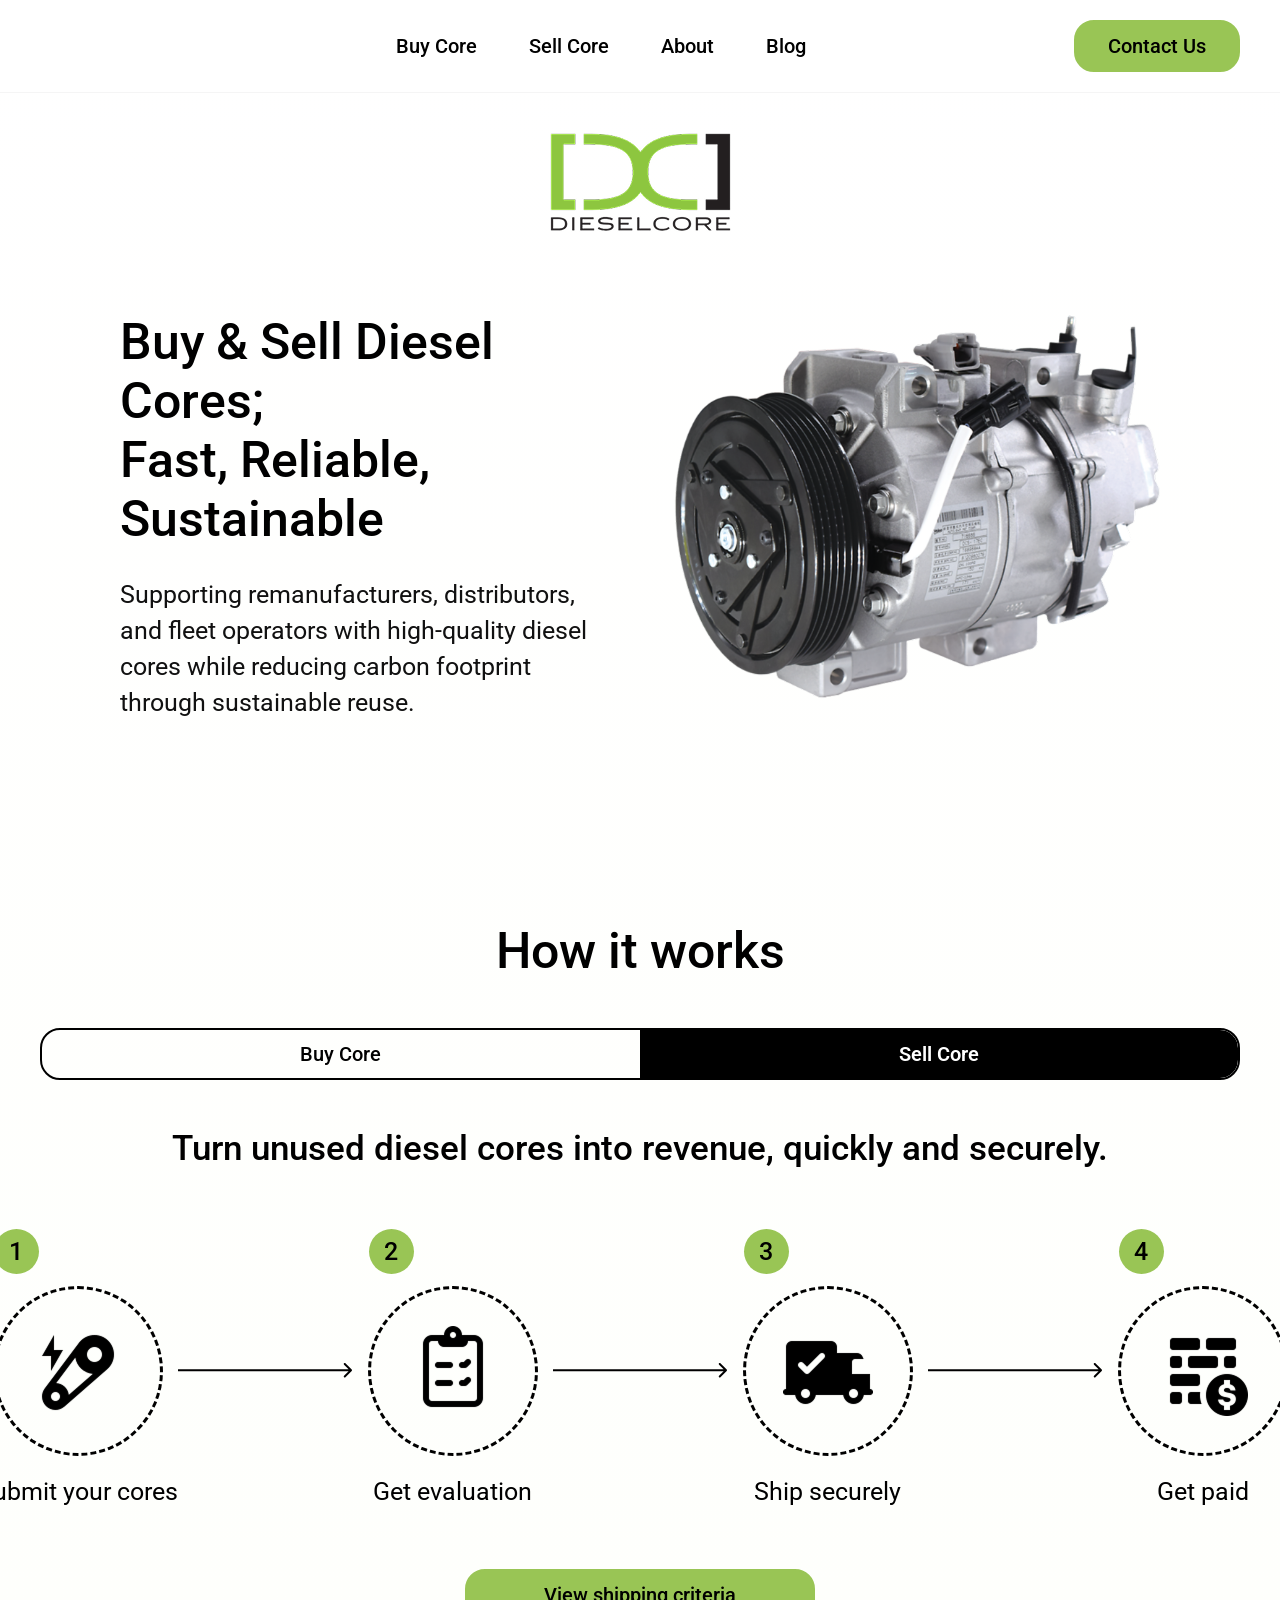
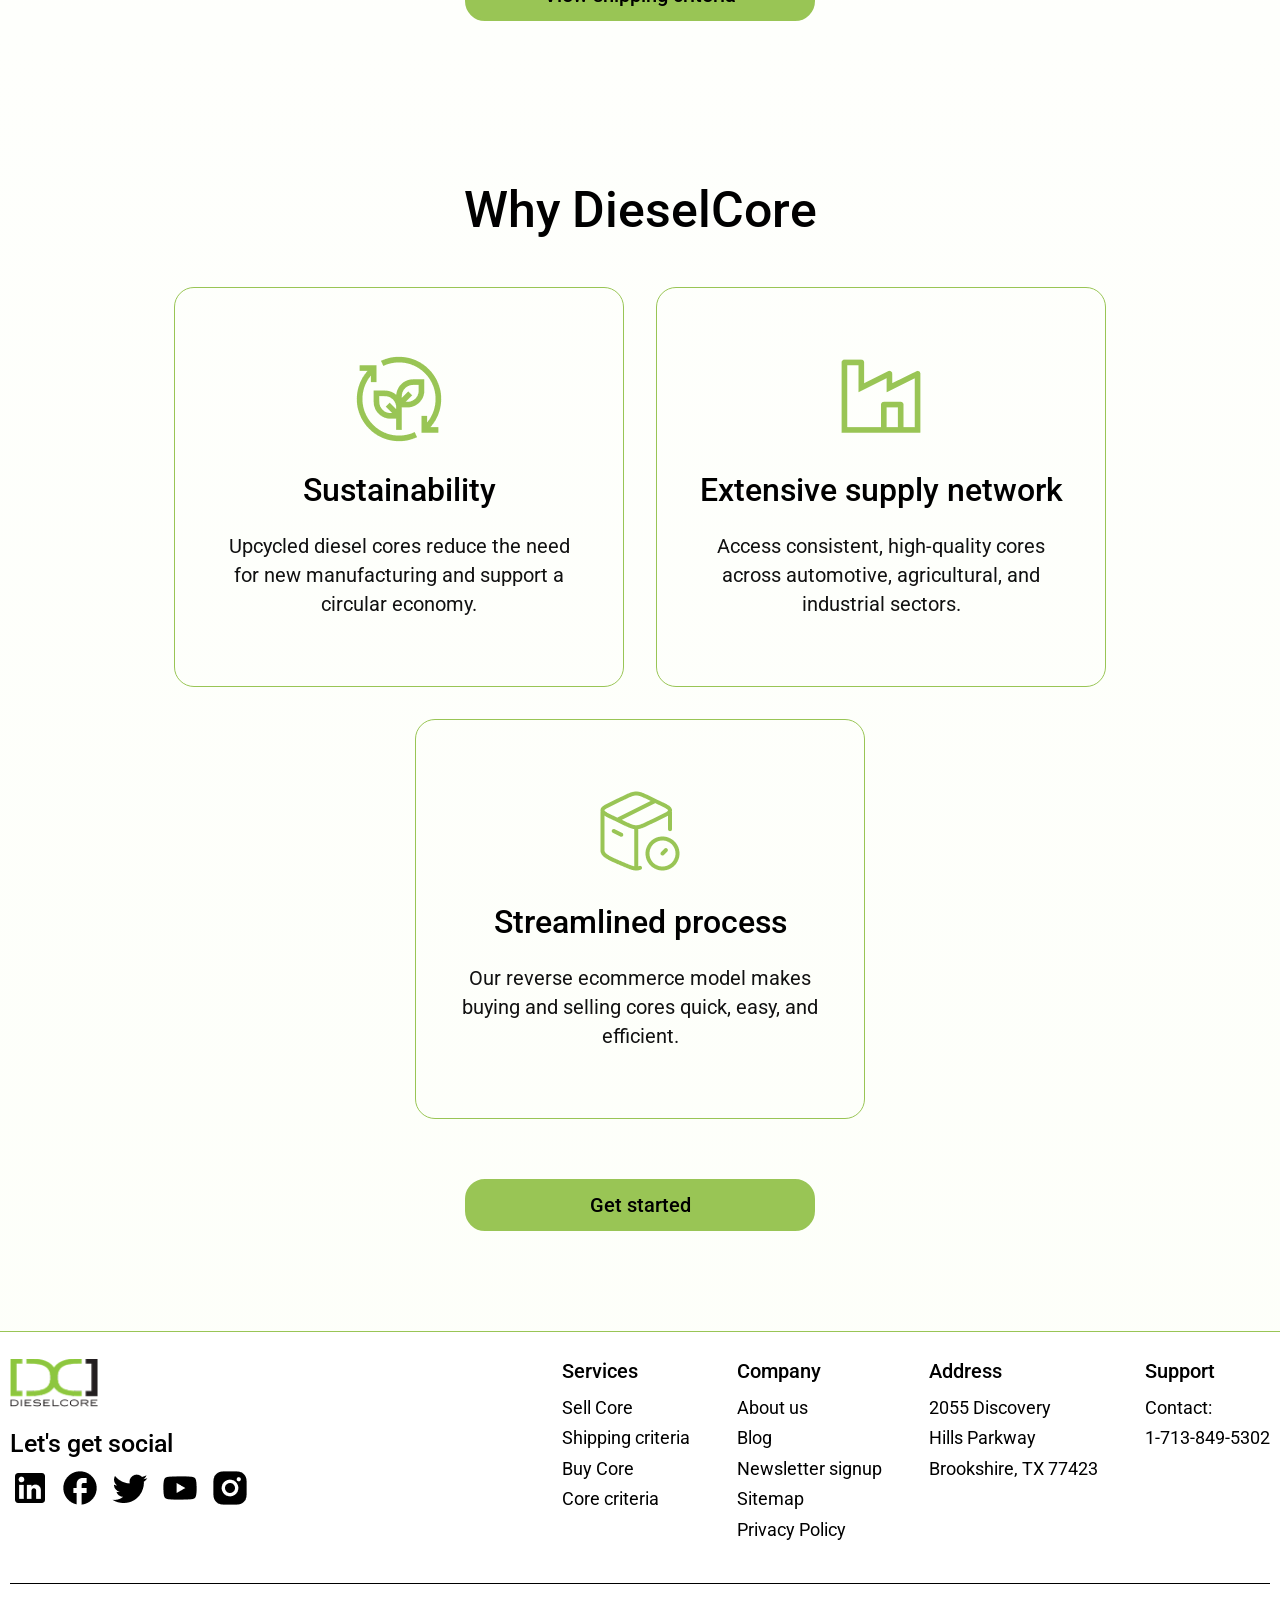
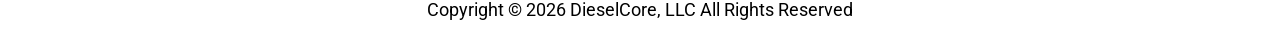
<file: dieselcore-sample/index.html>
<!DOCTYPE html>
<html lang="en">

<head>
  <meta charset="UTF-8" />
  <meta name="viewport" content="width=device-width, initial-scale=1.0" />
  <title>DieselCore - Buy & Sell Diesel Cores</title>
  <link rel="preconnect" href="https://fonts.googleapis.com" />
  <link rel="preconnect" href="https://fonts.gstatic.com" crossorigin />
  <link href="https://fonts.googleapis.com/css2?family=Roboto:wght@400;500;600&display=swap" rel="stylesheet" />
  <link rel="icon" type="image/png" href="logo.png" />
  <link rel="stylesheet" href="styles.css" />
</head>

<body>

  <!-- ═══════════════ NAV ═══════════════ -->
  <nav>
    <a class="nav-logo" href="#">
      <img src="logo.png" alt="DieselCore" />
    </a>
    <ul class="nav-links">
      <li><a href="#how-it-works">Buy Core</a></li>
      <li><a href="#how-it-works">Sell Core</a></li>
      <li><a href="#about">About</a></li>
      <li><a href="#blog">Blog</a></li>
    </ul>
    <button class="btn-contact" onclick="scrollToContact()">Contact Us</button>
    <button class="nav-hamburger" id="nav-hamburger" onclick="toggleMobileNav()" aria-label="Open menu">
      <span></span>
      <span></span>
      <span></span>
    </button>
  </nav>

  <!-- ═══════════════ MOBILE NAV ═══════════════ -->
  <div class="mobile-nav" id="mobile-nav">
    <ul class="mobile-nav-links">
      <li><a href="#how-it-works" onclick="closeMobileNav()">Buy Core</a></li>
      <li><a href="#how-it-works" onclick="closeMobileNav()">Sell Core</a></li>
      <li><a href="#about" onclick="closeMobileNav()">About</a></li>
      <li><a href="#blog" onclick="closeMobileNav()">Blog</a></li>
    </ul>
    <button class="btn-contact" onclick="scrollToContact(); closeMobileNav()">Contact Us</button>
  </div>

  <!-- ═══════════════ LOGO CENTRED ═══════════════ -->
  <div class="hero-brand-centered fade-in">
    <img src="logo.png" alt="DieselCore Logo" />
  </div>

  <!-- ═══════════════ HERO ═══════════════ -->
  <section class="hero">
    <div class="hero-left">
      <h1 class="hero-headline fade-in fade-in-d1">
        Buy &amp; Sell Diesel Cores;<br />Fast, Reliable, Sustainable
      </h1>
      <p class="hero-sub fade-in fade-in-d2">
        Supporting remanufacturers, distributors, and fleet operators with high-quality diesel cores while reducing
        carbon footprint through sustainable reuse.
      </p>
    </div>
    <div class="hero-right fade-in fade-in-d3">
      <img src="hero-part.png" alt="Diesel engine core" />
    </div>
  </section>

  <!-- ═══════════════ HOW IT WORKS ═══════════════ -->
  <section class="section-how" id="how-it-works">
    <h2 class="section-title">How it works</h2>

    <div class="tab-toggle-wrap">
      <div class="tab-toggle">
        <button class="tab-btn buy" id="tab-buy" onclick="switchTab('buy')">Buy Core</button>
        <button class="tab-btn sell active" id="tab-sell" onclick="switchTab('sell')">Sell Core</button>
      </div>
    </div>

    <!-- ── Sell Panel ── -->
    <div class="tab-panel active" id="panel-sell">
      <p class="tab-tagline">Turn unused diesel cores into revenue, quickly and securely.</p>
      <div class="steps">

        <div class="step">
          <div class="step-number-wrap">
            <span>1</span>
          </div>
          <div class="step-icon-circle">
            <img src="Automotive Generator.png" alt="Submit cores" />
          </div>
          <p class="step-label">Submit your cores</p>
        </div>

        <div class="step-connector">
          <svg width="177" height="15" viewBox="0 0 177 15" fill="none" xmlns="http://www.w3.org/2000/svg">
            <path
              d="M175.719 8.07112C176.109 7.6806 176.109 7.04743 175.719 6.65691L169.355 0.292946C168.964 -0.0975785 168.331 -0.0975785 167.94 0.292946C167.55 0.68347 167.55 1.31664 167.94 1.70716L173.597 7.36401L167.94 13.0209C167.55 13.4114 167.55 14.0446 167.94 14.4351C168.331 14.8256 168.964 14.8256 169.355 14.4351L175.719 8.07112ZM0 7.36401V8.36401H175.011V7.36401V6.36401H0V7.36401Z"
              fill="black" />
          </svg>
        </div>

        <div class="step">
          <div class="step-number-wrap">
            <span>2</span>
          </div>
          <div class="step-icon-circle">
            <img src="Evaluation.png" alt="Get evaluation" />
          </div>
          <p class="step-label">Get evaluation</p>
        </div>

        <div class="step-connector">
          <svg width="177" height="15" viewBox="0 0 177 15" fill="none" xmlns="http://www.w3.org/2000/svg">
            <path
              d="M175.719 8.07112C176.109 7.6806 176.109 7.04743 175.719 6.65691L169.355 0.292946C168.964 -0.0975785 168.331 -0.0975785 167.94 0.292946C167.55 0.68347 167.55 1.31664 167.94 1.70716L173.597 7.36401L167.94 13.0209C167.55 13.4114 167.55 14.0446 167.94 14.4351C168.331 14.8256 168.964 14.8256 169.355 14.4351L175.719 8.07112ZM0 7.36401V8.36401H175.011V7.36401V6.36401H0V7.36401Z"
              fill="black" />
          </svg>
        </div>

        <div class="step">
          <div class="step-number-wrap">
            <span>3</span>
          </div>
          <div class="step-icon-circle">
            <img src="Shipped.png" alt="Ship securely" />
          </div>
          <p class="step-label">Ship securely</p>
        </div>

        <div class="step-connector">
          <svg width="177" height="15" viewBox="0 0 177 15" fill="none" xmlns="http://www.w3.org/2000/svg">
            <path
              d="M175.719 8.07112C176.109 7.6806 176.109 7.04743 175.719 6.65691L169.355 0.292946C168.964 -0.0975785 168.331 -0.0975785 167.94 0.292946C167.55 0.68347 167.55 1.31664 167.94 1.70716L173.597 7.36401L167.94 13.0209C167.55 13.4114 167.55 14.0446 167.94 14.4351C168.331 14.8256 168.964 14.8256 169.355 14.4351L175.719 8.07112ZM0 7.36401V8.36401H175.011V7.36401V6.36401H0V7.36401Z"
              fill="black" />
          </svg>
        </div>

        <div class="step">
          <div class="step-number-wrap">
            <span>4</span>
          </div>
          <div class="step-icon-circle">
            <img src="Pay Wall.png" alt="Get paid" />
          </div>
          <p class="step-label">Get paid</p>
        </div>

      </div>
      <button class="btn-green">View shipping criteria</button>
    </div>

    <!-- ── Buy Panel ── -->
    <div class="tab-panel" id="panel-buy">
      <p class="tab-tagline">Source high-level diesel cores at the value you need.</p>
      <div class="steps">

        <div class="step">
          <div class="step-number-wrap">
            <span>1</span>
          </div>
          <div class="step-icon-circle">
            <img src="Present to All.png" alt="Share requirements" />
          </div>
          <p class="step-label">Share requirements</p>
        </div>

        <div class="step-connector">
          <svg width="177" height="15" viewBox="0 0 177 15" fill="none" xmlns="http://www.w3.org/2000/svg">
            <path
              d="M175.719 8.07112C176.109 7.6806 176.109 7.04743 175.719 6.65691L169.355 0.292946C168.964 -0.0975785 168.331 -0.0975785 167.94 0.292946C167.55 0.68347 167.55 1.31664 167.94 1.70716L173.597 7.36401L167.94 13.0209C167.55 13.4114 167.55 14.0446 167.94 14.4351C168.331 14.8256 168.964 14.8256 169.355 14.4351L175.719 8.07112ZM0 7.36401V8.36401H175.011V7.36401V6.36401H0V7.36401Z"
              fill="black" />
          </svg>
        </div>

        <div class="step">
          <div class="step-number-wrap">
            <span>2</span>
          </div>
          <div class="step-icon-circle">
            <img src="Warehouse.png" alt="We match inventory" />
          </div>
          <p class="step-label">We match inventory</p>
        </div>

        <div class="step-connector">
          <svg width="177" height="15" viewBox="0 0 177 15" fill="none" xmlns="http://www.w3.org/2000/svg">
            <path
              d="M175.719 8.07112C176.109 7.6806 176.109 7.04743 175.719 6.65691L169.355 0.292946C168.964 -0.0975785 168.331 -0.0975785 167.94 0.292946C167.55 0.68347 167.55 1.31664 167.94 1.70716L173.597 7.36401L167.94 13.0209C167.55 13.4114 167.55 14.0446 167.94 14.4351C168.331 14.8256 168.964 14.8256 169.355 14.4351L175.719 8.07112ZM0 7.36401V8.36401H175.011V7.36401V6.36401H0V7.36401Z"
              fill="black" />
          </svg>
        </div>

        <div class="step">
          <div class="step-number-wrap">
            <span>3</span>
          </div>
          <div class="step-icon-circle">
            <img src="Fast Cart.png" alt="Fast fulfillment" />
          </div>
          <p class="step-label">Fast fulfillment</p>
        </div>

        <div class="step-connector">
          <svg width="177" height="15" viewBox="0 0 177 15" fill="none" xmlns="http://www.w3.org/2000/svg">
            <path
              d="M175.719 8.07112C176.109 7.6806 176.109 7.04743 175.719 6.65691L169.355 0.292946C168.964 -0.0975785 168.331 -0.0975785 167.94 0.292946C167.55 0.68347 167.55 1.31664 167.94 1.70716L173.597 7.36401L167.94 13.0209C167.55 13.4114 167.55 14.0446 167.94 14.4351C168.331 14.8256 168.964 14.8256 169.355 14.4351L175.719 8.07112ZM0 7.36401V8.36401H175.011V7.36401V6.36401H0V7.36401Z"
              fill="black" />
          </svg>
        </div>

        <div class="step">
          <div class="step-number-wrap">
            <span>4</span>
          </div>
          <div class="step-icon-circle">
            <img src="Trolley.png" alt="Delivered to you" />
          </div>
          <p class="step-label">Delivered to you</p>
        </div>

      </div>
      <button class="btn-green">View core criteria</button>
    </div>

  </section>

  <!-- ═══════════════ WHY DIESELCORE ═══════════════ -->
  <section class="section-why" id="about">
    <h2 class="section-title">Why DieselCore</h2>

    <div class="why-cards">
      <div class="why-card">
        <img src="carbon_sustainability.png" alt="Sustainability icon" />
        <div class="why-card-body">
          <p class="why-card-title">Sustainability</p>
          <p class="why-card-desc">Upcycled diesel cores reduce the need for new manufacturing and support a circular
            economy.</p>
        </div>
      </div>
      <div class="why-card">
        <img src="carbon_industry.png" alt="Industry icon" />
        <div class="why-card-body">
          <p class="why-card-title">Extensive supply network</p>
          <p class="why-card-desc">Access consistent, high-quality cores across automotive, agricultural, and industrial
            sectors.</p>
        </div>
      </div>
      <div class="why-card">
        <img src="package-process.png" alt="Process icon" />
        <div class="why-card-body">
          <p class="why-card-title">Streamlined process</p>
          <p class="why-card-desc">Our reverse ecommerce model makes buying and selling cores quick, easy, and
            efficient.</p>
        </div>
      </div>
    </div>

    <button class="btn-green" id="contact">Get started</button>
  </section>

  <!-- ═══════════════ FOOTER ═══════════════ -->
  <footer id="blog">
    <div class="footer-main">

      <!-- Left: Logo + Social -->
      <div class="footer-brand">
        <img class="footer-brand-logo" src="logo.png" alt="DieselCore" />
        <div class="footer-social">
          <p class="footer-social-title">Let's get social</p>
          <div class="footer-social-icons">
            <img src="mdi_linkedin.png" alt="LinkedIn" />
            <img src="ic_baseline-facebook.png" alt="Facebook" />
            <img src="mdi_twitter.png" alt="Twitter" />
            <img src="mdi_youtube.png" alt="YouTube" />
            <img src="ri_instagram-fill.png" alt="Instagram" />
          </div>
        </div>
      </div>

      <!-- Right: Link columns -->
      <div class="footer-cols">
        <div class="footer-col">
          <p class="footer-col-title">Services</p>
          <div class="footer-col-links">
            <p>Sell Core</p>
            <p>Shipping criteria</p>
            <p>Buy Core</p>
            <p>Core criteria</p>
          </div>
        </div>
        <div class="footer-col">
          <p class="footer-col-title">Company</p>
          <div class="footer-col-links">
            <p>About us</p>
            <p>Blog</p>
            <p>Newsletter signup</p>
            <p>Sitemap</p>
            <p>Privacy Policy</p>
          </div>
        </div>
        <div class="footer-col">
          <p class="footer-col-title">Address</p>
          <div class="footer-col-links">
            <p>2055 Discovery<br />Hills Parkway<br />Brookshire, TX 77423</p>
          </div>
        </div>
        <div class="footer-col">
          <p class="footer-col-title">Support</p>
          <div class="footer-col-links">
            <p>Contact:</p>
            <p>1-713-849-5302</p>
          </div>
        </div>
      </div>

    </div>

    <!-- Bottom bar -->
    <div class="footer-bottom">
      <p class="footer-copy">Copyright © 2026 DieselCore, LLC All Rights Reserved</p>
    </div>
  </footer>

  <script src="script.js"></script>
</body>

</html>
</file>
<file: dieselcore-sample/styles.css>
*,
*::before,
*::after {
  box-sizing: border-box;
  margin: 0;
  padding: 0;
}

:root {
  --green: #99c555;
  --black: #000;
  --white: #fff;
  --font: 'Roboto', sans-serif;
  --max-w: 1663px;
}

html {
  scroll-behavior: smooth;
  min-height: 100%;
}

body {
  font-family: var(--font);
  background: linear-gradient(to bottom, #ffffff, #fdfff9) no-repeat;
  background-size: 100% 100%;
  min-height: 100vh;
  color: var(--black);
  overflow-x: hidden;
}

/* ─── NAV ─────────────────────────────────────────────── */
nav {
  display: flex;
  align-items: center;
  justify-content: space-between;
  padding: 20px 40px;
  position: sticky;
  top: 0;
  background: rgba(255, 255, 255, 0.95);
  backdrop-filter: blur(6px);
  z-index: 100;
  border-bottom: 1px solid rgba(0, 0, 0, 0.04);
}

.nav-logo img {
  height: 48px;
  display: block;
  opacity: 0;
  transform: translateY(5px);
  transition: opacity 0.35s ease, transform 0.35s ease;
}

.nav-logo img.nav-logo--visible {
  opacity: 1;
  transform: translateY(0);
}

.nav-links {
  display: flex;
  align-items: center;
  gap: 8px;
  list-style: none;
}

.nav-links a {
  font-size: 20px;
  font-weight: 500;
  color: var(--black);
  text-decoration: none;
  padding: 10px 22px;
  border-radius: 8px;
  position: relative;
  transition: color 0.22s;
}

/* Animated underline: slides in from left on hover */
.nav-links a::after {
  content: '';
  position: absolute;
  left: 22px;
  right: 22px;
  bottom: 4px;
  height: 2px;
  background: var(--green);
  transform: scaleX(0);
  transform-origin: left center;
  transition: transform 0.25s cubic-bezier(0.4, 0, 0.2, 1);
  border-radius: 2px;
}

.nav-links a:hover {
  color: var(--black);
}

.nav-links a:hover::after {
  transform: scaleX(1);
}

.btn-contact {
  background: var(--green);
  color: var(--black);
  font-size: 20px;
  font-weight: 500;
  font-family: var(--font);
  border: 2px solid var(--green);
  border-radius: 20px;
  padding: 12px 32px;
  cursor: pointer;
  white-space: nowrap;
  transition: background 0.25s cubic-bezier(0.4, 0, 0.2, 1),
              color 0.25s cubic-bezier(0.4, 0, 0.2, 1),
              border-color 0.25s cubic-bezier(0.4, 0, 0.2, 1),
              transform 0.15s;
}

.btn-contact:hover {
  background: var(--black);
  color: var(--white);
  border-color: var(--black);
  transform: translateY(-1px);
}

.btn-contact:active {
  transform: translateY(0) scale(0.98);
}

/* ─── HERO BRAND (centred above hero) ────────────────── */
.hero-brand-centered {
  display: flex;
  justify-content: center;
  align-items: center;
  padding: 40px 0 0;
}

.hero-brand-centered img {
  height: 99px;
  display: block;
}

/* ─── HERO ────────────────────────────────────────────── */
.hero {
  max-width: var(--max-w);
  margin: 0 auto;
  padding: 40px 120px 80px;
  display: grid;
  grid-template-columns: 1fr 1fr;
  align-items: center;
  gap: 60px;
}

.hero-headline {
  font-size: 50px;
  font-weight: 500;
  line-height: 1.18;
  margin-bottom: 28px;
}

.hero-sub {
  font-size: 25px;
  font-weight: 400;
  line-height: 1.45;
  max-width: 700px;
  color: #111;
}

.hero-right {
  display: flex;
  align-items: center;
  justify-content: center;
}

.hero-right img {
  width: 100%;
  max-width: 678px;
  object-fit: contain;
  display: block;
}

/* ─── HOW IT WORKS ────────────────────────────────────── */
.section-how {
  padding: 80px 40px;
  text-align: center;
}

.section-title {
  font-size: 50px;
  font-weight: 500;
  margin-bottom: 48px;
}

/* Tab Toggle */
.tab-toggle-wrap {
  display: flex;
  justify-content: center;
}

.tab-toggle {
  display: inline-flex;
  border: 2px solid var(--black);
  border-radius: 20px;
  overflow: hidden;
  margin-bottom: 48px;
  width: 100%;
  max-width: 1400px;
}

.tab-btn {
  flex: 1;
  font-size: 20px;
  font-weight: 500;
  font-family: var(--font);
  padding: 12px 20px;
  border: none;
  background: transparent;
  cursor: pointer;
  transition: background 0.2s, color 0.2s;
  white-space: nowrap;
}

.tab-btn.buy {
  border-radius: 18px 0 0 18px;
  border-right: 1px solid var(--black);
}

.tab-btn.sell {
  border-radius: 0 18px 18px 0;
}

.tab-btn.active {
  background: var(--black);
  color: var(--white);
  font-weight: 600;
}

/* Tab panels */
.tab-panel {
  display: none;
}

.tab-panel.active {
  display: block;
}

.tab-tagline {
  font-size: 35px;
  font-weight: 500;
  margin-bottom: 60px;
}

/* Steps */
.steps {
  display: flex;
  align-items: flex-start;
  justify-content: center;
  gap: 0;
  max-width: 1400px;
  margin: 0 auto 60px;
  position: relative;
}

.step {
  display: flex;
  flex-direction: column;
  align-items: center;
  gap: 20px;
  width: 200px;
  flex-shrink: 0;
}

.step-number-wrap {
  width: 45px;
  height: 45px;
  margin-bottom: -8px;
  align-self: flex-start;
  margin-left: 16px;
  border-radius: 50%;
  display: flex;
  align-items: center;
  justify-content: center;
  flex-shrink: 0;
}

.step-number-wrap { background: var(--green); }

.step-number-wrap span {
  font-size: 25px;
  font-weight: 500;
  line-height: 1;
  color: var(--black);
}

.step-icon-circle {
  width: 170px;
  height: 170px;
  border: 3px dashed var(--black);
  border-radius: 50%;
  display: flex;
  align-items: center;
  justify-content: center;
  padding: 10px;
  flex-shrink: 0;
}

.step-icon-circle img {
  width: 90px;
  height: 90px;
  object-fit: contain;
}

.step-label {
  font-size: 25px;
  font-weight: 400;
  text-align: center;
  line-height: 1.3;
}

.step-connector {
  display: flex;
  align-items: center;
  padding-top: 134px;
  flex-shrink: 0;
}

.step-connector svg {
  width: 175.01px;
  height: auto;
  display: block;
}

.btn-green {
  background: var(--green);
  color: var(--black);
  font-size: 20px;
  font-weight: 500;
  font-family: var(--font);
  border: 2px solid var(--green);
  border-radius: 20px;
  padding: 12px 32px;
  cursor: pointer;
  width: 350px;
  display: inline-block;
  text-align: center;
  transition: background 0.25s cubic-bezier(0.4, 0, 0.2, 1),
              color 0.25s cubic-bezier(0.4, 0, 0.2, 1),
              border-color 0.25s cubic-bezier(0.4, 0, 0.2, 1),
              transform 0.15s;
}

.btn-green:hover {
  background: var(--black);
  color: var(--white);
  border-color: var(--black);
  transform: translateY(-2px);
}

.btn-green:active {
  transform: translateY(0) scale(0.98);
}

/* ─── WHY DIESELCORE ──────────────────────────────────── */
.section-why {
  padding: 80px 40px 100px;
  text-align: center;
}

.why-cards {
  display: flex;
  justify-content: center;
  gap: 32px;
  max-width: 1600px;
  margin: 0 auto 60px;
  flex-wrap: wrap;
}

.why-card {
  border: 1px solid var(--green);
  border-radius: 20px;
  width: 450px;
  height: 400px;
  display: flex;
  flex-direction: column;
  align-items: center;
  justify-content: center;
  gap: 27px;
  padding: 32px 40px;
  text-align: center;
  flex-shrink: 0;
  transition: box-shadow 0.2s, transform 0.18s;
}

.why-card img {
  width: 90px;
  height: 90px;
  object-fit: contain;
  display: block;
}

.why-card-body {
  display: flex;
  flex-direction: column;
  gap: 23px;
  width: 100%;
}

.why-card-title {
  font-size: 32px;
  font-weight: 500;
  line-height: 1.2;
}

.why-card-desc {
  font-size: 20px;
  font-weight: 400;
  line-height: 1.45;
  color: #111;
}

/* ─── FOOTER ──────────────────────────────────────────── */
footer {
  border-top: 1px solid var(--green);
  background: var(--white);
  display: flex;
  flex-direction: column;
  align-items: center;
  gap: 38px;
  padding: 27px 10px 10px;
}

.footer-main {
  display: flex;
  align-items: flex-start;
  justify-content: space-between;
  width: 100%;
  max-width: var(--max-w);
}

.footer-brand {
  display: flex;
  flex-direction: column;
  gap: 22px;
  width: 240px;
  flex-shrink: 0;
}

.footer-brand-logo {
  height: 48px;
  width: 88px;
  object-fit: cover;
  display: block;
}

.footer-social {
  display: flex;
  flex-direction: column;
  gap: 10px;
  width: 100%;
}

.footer-social-title {
  font-size: 25px;
  font-weight: 500;
  color: var(--black);
}

.footer-social-icons {
  display: flex;
  gap: 10px;
  align-items: center;
}

.footer-social-icons img {
  width: 40px;
  height: 40px;
  display: block;
}

.footer-cols {
  display: flex;
  gap: 47px;
  align-items: flex-start;
  flex-shrink: 0;
}

.footer-col {
  display: flex;
  flex-direction: column;
  gap: 10px;
}

.footer-col-title {
  font-size: 20px;
  font-weight: 500;
  color: var(--black);
}

.footer-col-links {
  font-size: 18px;
  font-weight: 400;
  color: var(--black);
  line-height: 1.7;
}

.footer-bottom {
  border-top: 0.5px solid var(--black);
  width: 100%;
  display: flex;
  align-items: center;
  justify-content: center;
  padding: 10px;
  min-height: 51px;
}

.footer-copy {
  font-size: 18px;
  font-weight: 400;
  color: var(--black);
  text-align: center;
}

/* ════════════════════════════════════════════════════════
   RESPONSIVE
   ════════════════════════════════════════════════════════ */

/* ─── Hamburger button (hidden on desktop) ────────────── */
.nav-hamburger {
  display: none;
  flex-direction: column;
  justify-content: center;
  gap: 5px;
  width: 36px;
  height: 36px;
  background: none;
  border: none;
  cursor: pointer;
  padding: 4px;
  flex-shrink: 0;
}

.nav-hamburger span {
  display: block;
  height: 2px;
  width: 100%;
  background: var(--black);
  border-radius: 2px;
  transition: transform 0.28s cubic-bezier(0.4, 0, 0.2, 1),
              opacity 0.2s ease;
  transform-origin: center;
}

/* Hamburger → X */
.nav-hamburger.open span:nth-child(1) { transform: translateY(7px) rotate(45deg); }
.nav-hamburger.open span:nth-child(2) { opacity: 0; transform: scaleX(0); }
.nav-hamburger.open span:nth-child(3) { transform: translateY(-7px) rotate(-45deg); }

/* ─── Mobile nav drawer ───────────────────────────────── */
.mobile-nav {
  display: none;
  position: fixed;
  top: 0;
  left: 0;
  right: 0;
  bottom: 0;
  background: rgba(255, 255, 255, 0.98);
  backdrop-filter: blur(8px);
  z-index: 99;
  flex-direction: column;
  align-items: center;
  justify-content: center;
  gap: 12px;
  opacity: 0;
  pointer-events: none;
  transition: opacity 0.28s ease;
}

.mobile-nav.open {
  display: flex;
  opacity: 1;
  pointer-events: all;
}

.mobile-nav-links {
  list-style: none;
  display: flex;
  flex-direction: column;
  align-items: center;
  gap: 4px;
  margin-bottom: 24px;
}

.mobile-nav-links a {
  font-size: 28px;
  font-weight: 500;
  color: var(--black);
  text-decoration: none;
  padding: 12px 40px;
  border-radius: 12px;
  display: block;
  transition: background 0.18s, color 0.18s;
}

.mobile-nav-links a:hover {
  background: rgba(153, 197, 85, 0.12);
  color: var(--black);
}

/* ─── 1200px: compact desktop ─────────────────────────── */
@media (max-width: 1200px) {
  .hero {
    padding: 40px 60px 80px;
  }

  .step-connector svg {
    width: 100px;
  }

  .step-connector {
    padding-top: 134px;
  }
}

/* ─── 1024px: tablet landscape ────────────────────────── */
@media (max-width: 1024px) {
  /* Nav → hamburger */
  .nav-links,
  .btn-contact {
    display: none;
  }

  .nav-hamburger {
    display: flex;
  }

  nav {
    padding: 16px 28px;
  }

  /* Hero */
  .hero {
    padding: 32px 40px 60px;
    gap: 40px;
  }

  .hero-headline { font-size: 38px; }
  .hero-sub      { font-size: 20px; }

  /* Brand logo */
  .hero-brand-centered img { height: 80px; }

  /* Section titles */
  .section-title  { font-size: 38px; }
  .tab-tagline    { font-size: 26px; }

  /* Steps: scale circles down, shorten arrows */
  .step           { width: 150px; }
  .step-icon-circle {
    width: 130px;
    height: 130px;
  }
  .step-icon-circle img {
    width: 68px;
    height: 68px;
  }
  /* Recalculate: circle centre = 45-8+20+65 = 122px; arrow centre = 122-7.5 = 114px */
  .step-connector {
    padding-top: 114px;
  }
  .step-connector svg {
    width: 80px;
  }
  .step-label { font-size: 20px; }

  /* Cards */
  .why-card {
    width: calc(50% - 16px);
    height: auto;
    min-height: 360px;
  }
  .why-card-title { font-size: 26px; }
  .why-card-desc  { font-size: 17px; }

  /* Footer */
  .footer-main {
    flex-direction: column;
    gap: 36px;
    padding: 0 32px;
  }
  .footer-brand { width: 100%; }
  .footer-cols  { flex-wrap: wrap; gap: 32px; }
  .footer-bottom { width: calc(100% - 64px); }
}

/* ─── 768px: tablet portrait ──────────────────────────── */
@media (max-width: 768px) {
  /* Hero stacks */
  .hero {
    grid-template-columns: 1fr;
    padding: 28px 28px 48px;
    gap: 32px;
    text-align: center;
  }

  .hero-right { order: -1; }
  .hero-right img { max-width: 380px; }

  .hero-sub { max-width: 100%; }

  .hero-brand-centered { padding: 28px 0 0; }
  .hero-brand-centered img { height: 70px; }

  /* Section */
  .section-how { padding: 60px 24px; }
  .section-why { padding: 60px 24px 80px; }
  .section-title { font-size: 34px; margin-bottom: 36px; }

  /* Tab toggle */
  .tab-toggle { max-width: 100%; }
  .tab-btn    { font-size: 17px; padding: 10px 14px; }

  .tab-tagline { font-size: 22px; margin-bottom: 40px; }

  /* Steps → 2 × 2 grid, hide arrows */
  .steps {
    display: grid;
    grid-template-columns: 1fr 1fr;
    gap: 40px 24px;
    margin-bottom: 40px;
  }

  .step-connector { display: none; }

  .step        { width: 100%; }
  .step-icon-circle {
    width: 120px;
    height: 120px;
  }
  .step-icon-circle img {
    width: 60px;
    height: 60px;
  }
  .step-label  { font-size: 18px; }

  /* Number badges */
  .step-number-wrap {
    margin-left: 8px;
  }

  /* Cards */
  .why-card {
    width: 100%;
    height: auto;
    min-height: 300px;
  }

  .why-card-title { font-size: 24px; }

  /* Button */
  .btn-green { width: 100%; max-width: 320px; font-size: 17px; }

  /* Footer */
  .footer-cols  { gap: 28px; }
  .footer-col-title { font-size: 20px; }
  .footer-col-links { font-size: 17px; }
  .footer-social-title { font-size: 20px; }
}

/* ─── 480px: mobile ───────────────────────────────────── */
@media (max-width: 480px) {
  nav { padding: 14px 20px; }
  .nav-logo img { height: 38px; }

  .hero {
    padding: 20px 20px 40px;
    gap: 24px;
  }
  .hero-headline { font-size: 30px; }
  .hero-sub      { font-size: 17px; }
  .hero-right img { max-width: 280px; }

  .hero-brand-centered img { height: 58px; }

  .section-how  { padding: 48px 16px; }
  .section-why  { padding: 48px 16px 64px; }
  .section-title { font-size: 28px; }
  .tab-tagline  { font-size: 18px; }

  /* Steps single column on very small screens */
  .steps {
    grid-template-columns: 1fr;
    gap: 28px;
  }

  .step {
    flex-direction: row;
    align-items: center;
    gap: 20px;
    width: 100%;
    text-align: left;
  }

  .step-icon-circle {
    width: 80px;
    height: 80px;
    flex-shrink: 0;
  }
  .step-icon-circle img {
    width: 44px;
    height: 44px;
  }

  .step-number-wrap {
    position: absolute;
    top: -6px;
    left: -6px;
    margin: 0;
    width: 36px;
    height: 36px;
  }
  .step-number-wrap img.ellipse {
    width: 36px;
    height: 36px;
  }
  .step-number-wrap span { font-size: 18px; }

  .step-label { font-size: 17px; }

  /* Make step relatively positioned so number-wrap absolute works */
  .step { position: relative; }

  .step-icon-circle-wrap { position: relative; flex-shrink: 0; }

  .why-cards    { gap: 20px; }
  .why-card     { padding: 24px 24px; min-height: 260px; }
  .why-card-title { font-size: 22px; }
  .why-card-desc  { font-size: 16px; }

  .btn-green    { width: 100%; font-size: 16px; padding: 12px 20px; }
  .btn-contact  { font-size: 16px; padding: 10px 20px; }

  /* Footer */
  .footer-main  { padding: 0 16px; }
  .footer-cols  { flex-direction: column; gap: 24px; }
  .footer-col-title { font-size: 18px; }
  .footer-col-links { font-size: 15px; }
  .footer-social-title { font-size: 18px; }
  .footer-social-icons img { width: 32px; height: 32px; }
  .footer-copy  { font-size: 14px; }
  .footer-bottom { width: calc(100% - 32px); }
}

/* ─── ANIMATIONS ──────────────────────────────────────── */
@keyframes fadeInUp {
  from {
    opacity: 0;
    transform: translateY(24px);
  }

  to {
    opacity: 1;
    transform: translateY(0);
  }
}

.fade-in {
  animation: fadeInUp 0.55s ease both;
}

.fade-in-d1 {
  animation-delay: 0.1s;
}

.fade-in-d2 {
  animation-delay: 0.22s;
}

.fade-in-d3 {
  animation-delay: 0.34s;
}
</file>
